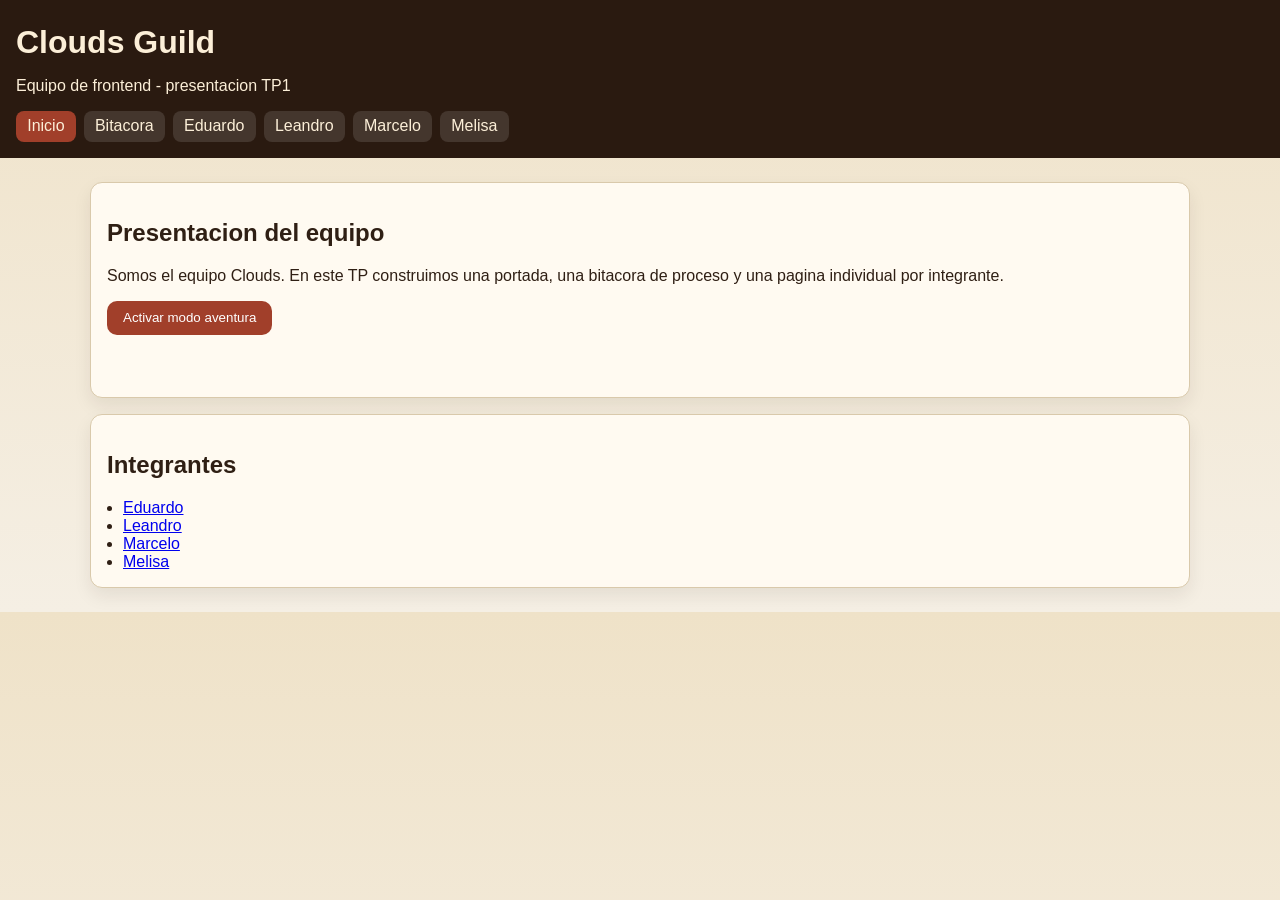
<file: Proyecto/index.html>
<!DOCTYPE html>
<html lang="es">
<head>
    <meta charset="UTF-8">
    <meta name="viewport" content="width=device-width, initial-scale=1.0">
    <title>Clouds Guild - TP1</title>
    <link rel="stylesheet" href="css/style.css">
</head>
<body>
    <header class="site-header">
        <h1>Clouds Guild</h1>
        <p>Equipo de frontend - presentacion TP1</p>
        <nav class="site-nav" aria-label="Navegacion principal">
            <a href="index.html" aria-current="page">Inicio</a>
            <a href="bitacora.html">Bitacora</a>
            <a href="eduardo.html">Eduardo</a>
            <a href="leandro.html">Leandro</a>
            <a href="marcelo.html">Marcelo</a>
            <a href="melisa.html">Melisa</a>
        </nav>
    </header>

    <main class="container">
        <section class="card">
            <h2>Presentacion del equipo</h2>
            <p>
                Somos el equipo Clouds. En este TP construimos una portada, una bitacora de proceso
                y una pagina individual por integrante.
            </p>
            <button id="portadaBtn" class="btn" type="button">Activar modo aventura</button>
            <p id="portadaMensaje" class="hint" aria-live="polite"></p>
        </section>

        <section class="card">
            <h2>Integrantes</h2>
            <ul class="member-list">
                <li><a href="eduardo.html">Eduardo</a></li>
                <li><a href="leandro.html">Leandro</a></li>
                <li><a href="marcelo.html">Marcelo</a></li>
                <li><a href="melisa.html">Melisa</a></li>
            </ul>
        </section>
    </main>

    <script src="js/main.js"></script>
</body>
</html>
</file>
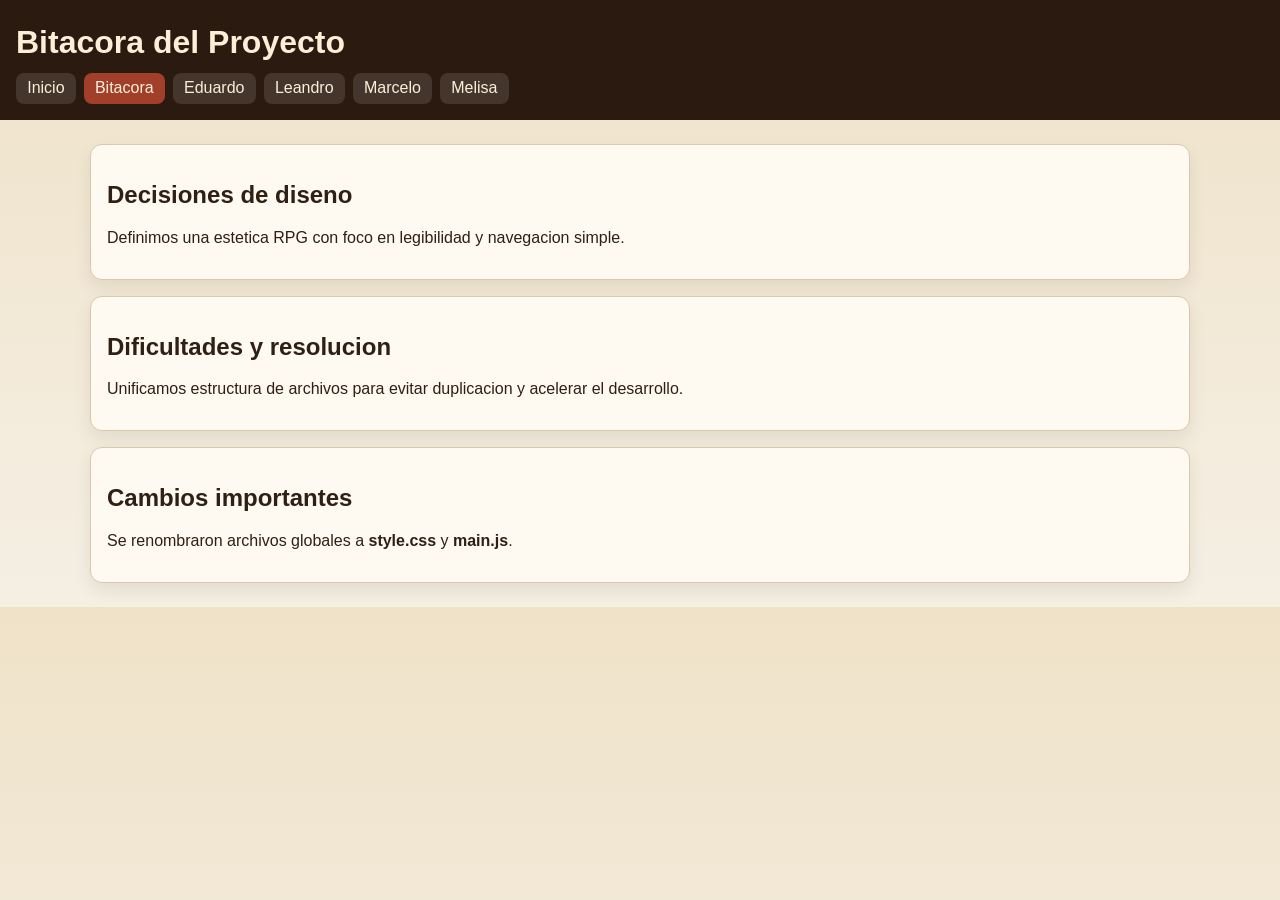
<file: Proyecto/bitacora.html>
<!DOCTYPE html>
<html lang="es">
<head>
	<meta charset="UTF-8">
	<meta name="viewport" content="width=device-width, initial-scale=1.0">
	<title>Bitacora - Clouds Guild</title>
	<link rel="stylesheet" href="css/style.css">
</head>
<body>
	<header class="site-header">
		<h1>Bitacora del Proyecto</h1>
		<nav class="site-nav" aria-label="Navegacion principal">
			<a href="index.html">Inicio</a>
			<a href="bitacora.html" aria-current="page">Bitacora</a>
			<a href="eduardo.html">Eduardo</a>
			<a href="leandro.html">Leandro</a>
			<a href="marcelo.html">Marcelo</a>
			<a href="melisa.html">Melisa</a>
		</nav>
	</header>

	<main class="container">
		<section class="card">
			<h2>Decisiones de diseno</h2>
			<p>Definimos una estetica RPG con foco en legibilidad y navegacion simple.</p>
		</section>

		<section class="card">
			<h2>Dificultades y resolucion</h2>
			<p>Unificamos estructura de archivos para evitar duplicacion y acelerar el desarrollo.</p>
		</section>

		<section class="card">
			<h2>Cambios importantes</h2>
			<p>Se renombraron archivos globales a <strong>style.css</strong> y <strong>main.js</strong>.</p>
		</section>
	</main>

	<script src="js/main.js"></script>
</body>
</html>
</file>
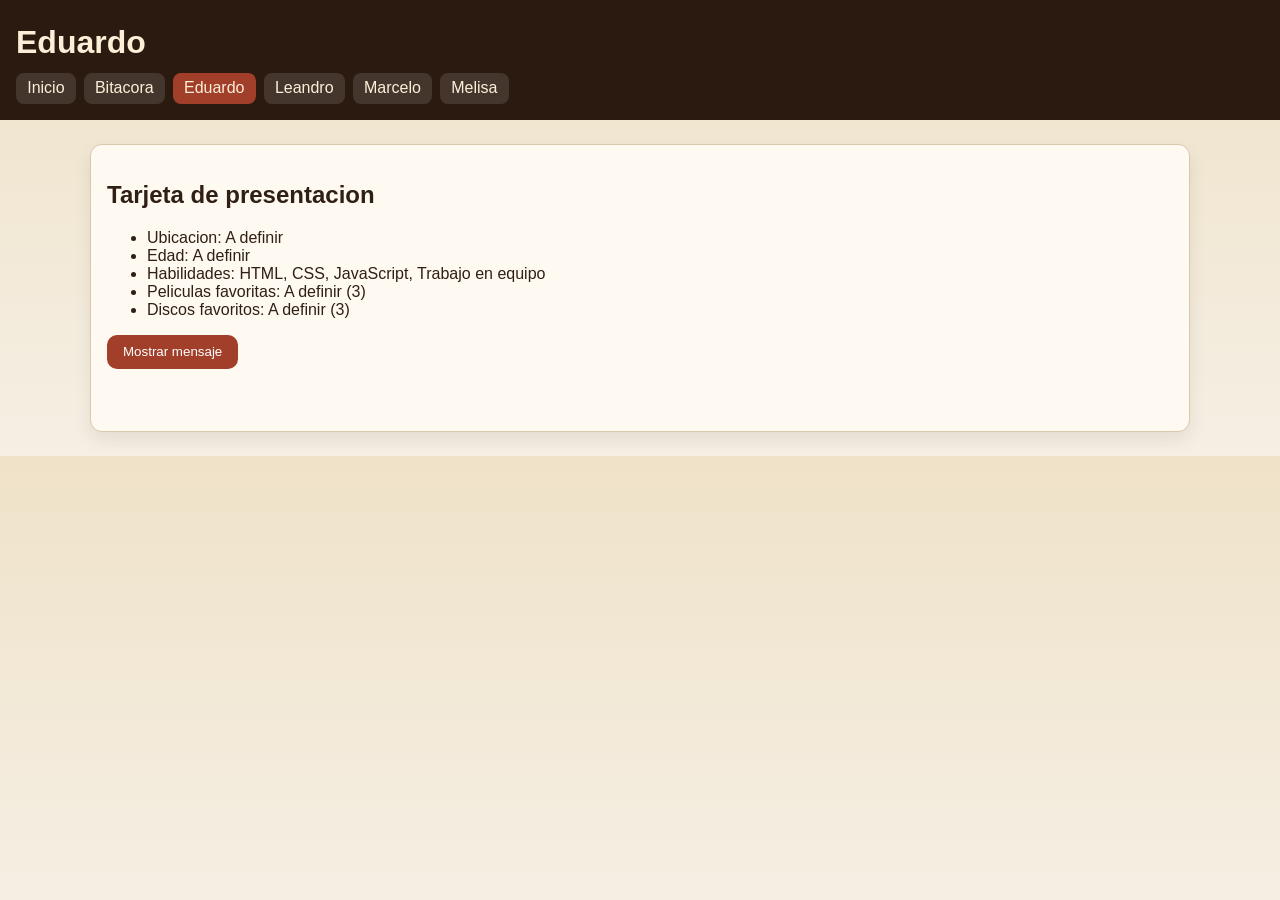
<file: Proyecto/eduardo.html>
<!DOCTYPE html>
<html lang="es">
<head>
    <meta charset="UTF-8">
    <meta name="viewport" content="width=device-width, initial-scale=1.0">
    <title>Eduardo - Clouds Guild</title>
    <link rel="stylesheet" href="css/style.css">
</head>
<body>
    <header class="site-header">
        <h1>Eduardo</h1>
        <nav class="site-nav" aria-label="Navegacion principal">
            <a href="index.html">Inicio</a>
            <a href="bitacora.html">Bitacora</a>
            <a href="eduardo.html" aria-current="page">Eduardo</a>
            <a href="leandro.html">Leandro</a>
            <a href="marcelo.html">Marcelo</a>
            <a href="melisa.html">Melisa</a>
        </nav>
    </header>

    <main class="container">
        <section class="card">
            <h2>Tarjeta de presentacion</h2>
            <ul>
                <li>Ubicacion: A definir</li>
                <li>Edad: A definir</li>
                <li>Habilidades: HTML, CSS, JavaScript, Trabajo en equipo</li>
                <li>Peliculas favoritas: A definir (3)</li>
                <li>Discos favoritos: A definir (3)</li>
            </ul>
            <button class="btn profile-btn" type="button" data-name="Eduardo">Mostrar mensaje</button>
            <p class="hint profile-hint" aria-live="polite"></p>
        </section>
    </main>

    <script src="js/main.js"></script>
</body>
</html>
</file>
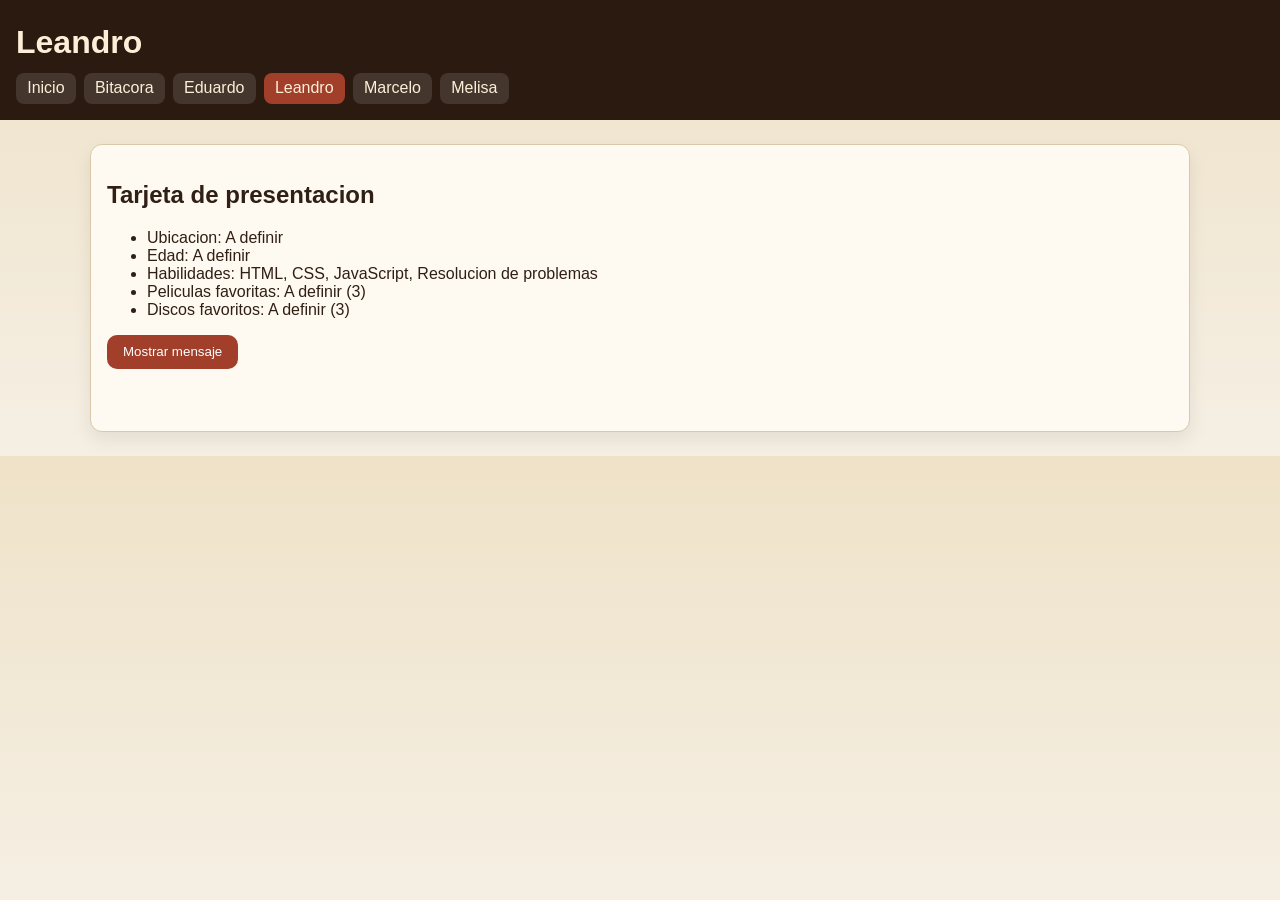
<file: Proyecto/leandro.html>
<!DOCTYPE html>
<html lang="es">
<head>
    <meta charset="UTF-8">
    <meta name="viewport" content="width=device-width, initial-scale=1.0">
    <title>Leandro - Clouds Guild</title>
    <link rel="stylesheet" href="css/style.css">
</head>
<body>
    <header class="site-header">
        <h1>Leandro</h1>
        <nav class="site-nav" aria-label="Navegacion principal">
            <a href="index.html">Inicio</a>
            <a href="bitacora.html">Bitacora</a>
            <a href="eduardo.html">Eduardo</a>
            <a href="leandro.html" aria-current="page">Leandro</a>
            <a href="marcelo.html">Marcelo</a>
            <a href="melisa.html">Melisa</a>
        </nav>
    </header>

    <main class="container">
        <section class="card">
            <h2>Tarjeta de presentacion</h2>
            <ul>
                <li>Ubicacion: A definir</li>
                <li>Edad: A definir</li>
                <li>Habilidades: HTML, CSS, JavaScript, Resolucion de problemas</li>
                <li>Peliculas favoritas: A definir (3)</li>
                <li>Discos favoritos: A definir (3)</li>
            </ul>
            <button class="btn profile-btn" type="button" data-name="Leandro">Mostrar mensaje</button>
            <p class="hint profile-hint" aria-live="polite"></p>
        </section>
    </main>

    <script src="js/main.js"></script>
</body>
</html>
</file>
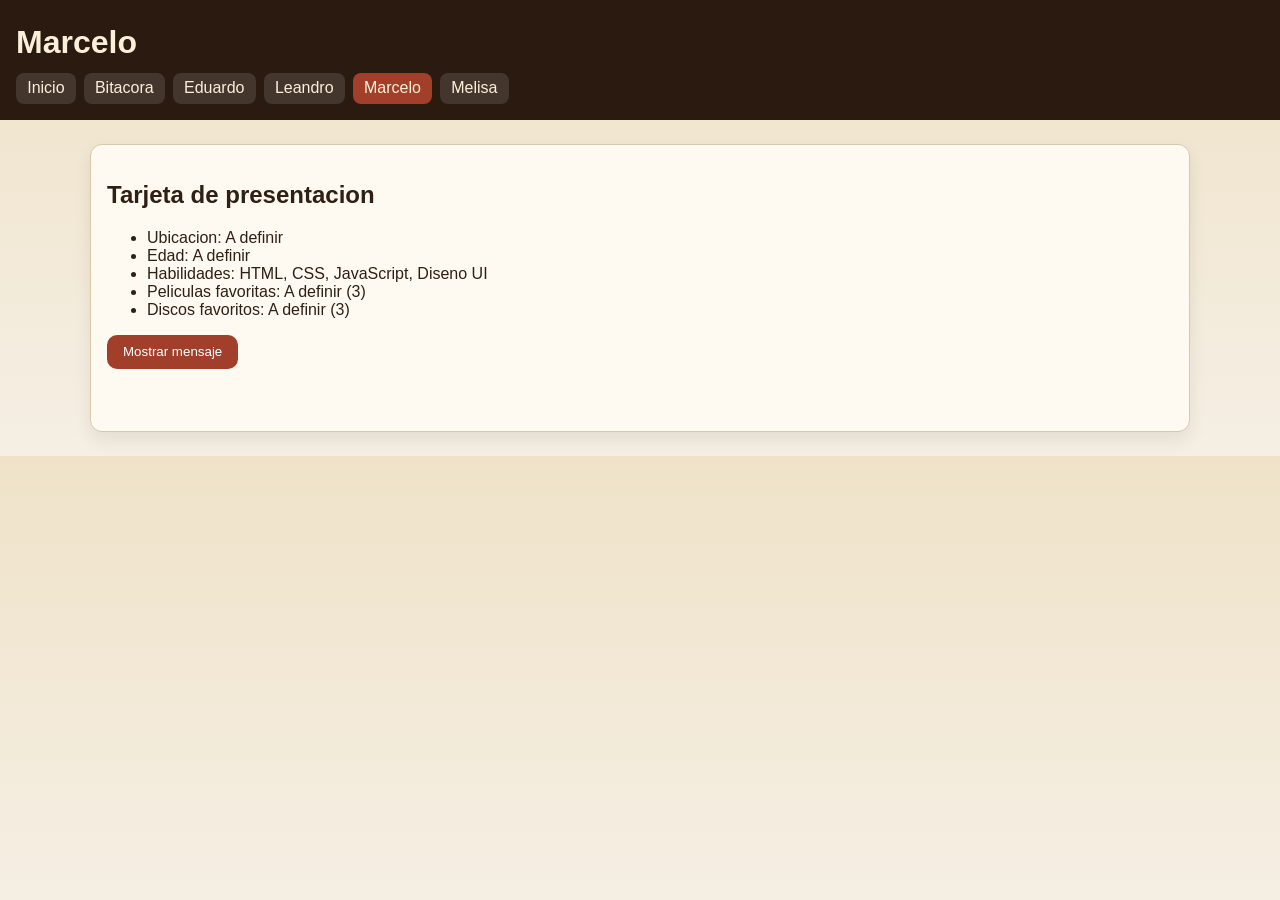
<file: Proyecto/marcelo.html>
<!DOCTYPE html>
<html lang="es">
<head>
    <meta charset="UTF-8">
    <meta name="viewport" content="width=device-width, initial-scale=1.0">
    <title>Marcelo - Clouds Guild</title>
    <link rel="stylesheet" href="css/style.css">
</head>
<body>
    <header class="site-header">
        <h1>Marcelo</h1>
        <nav class="site-nav" aria-label="Navegacion principal">
            <a href="index.html">Inicio</a>
            <a href="bitacora.html">Bitacora</a>
            <a href="eduardo.html">Eduardo</a>
            <a href="leandro.html">Leandro</a>
            <a href="marcelo.html" aria-current="page">Marcelo</a>
            <a href="melisa.html">Melisa</a>
        </nav>
    </header>

    <main class="container">
        <section class="card">
            <h2>Tarjeta de presentacion</h2>
            <ul>
                <li>Ubicacion: A definir</li>
                <li>Edad: A definir</li>
                <li>Habilidades: HTML, CSS, JavaScript, Diseno UI</li>
                <li>Peliculas favoritas: A definir (3)</li>
                <li>Discos favoritos: A definir (3)</li>
            </ul>
            <button class="btn profile-btn" type="button" data-name="Marcelo">Mostrar mensaje</button>
            <p class="hint profile-hint" aria-live="polite"></p>
        </section>
    </main>

    <script src="js/main.js"></script>
</body>
</html>
</file>
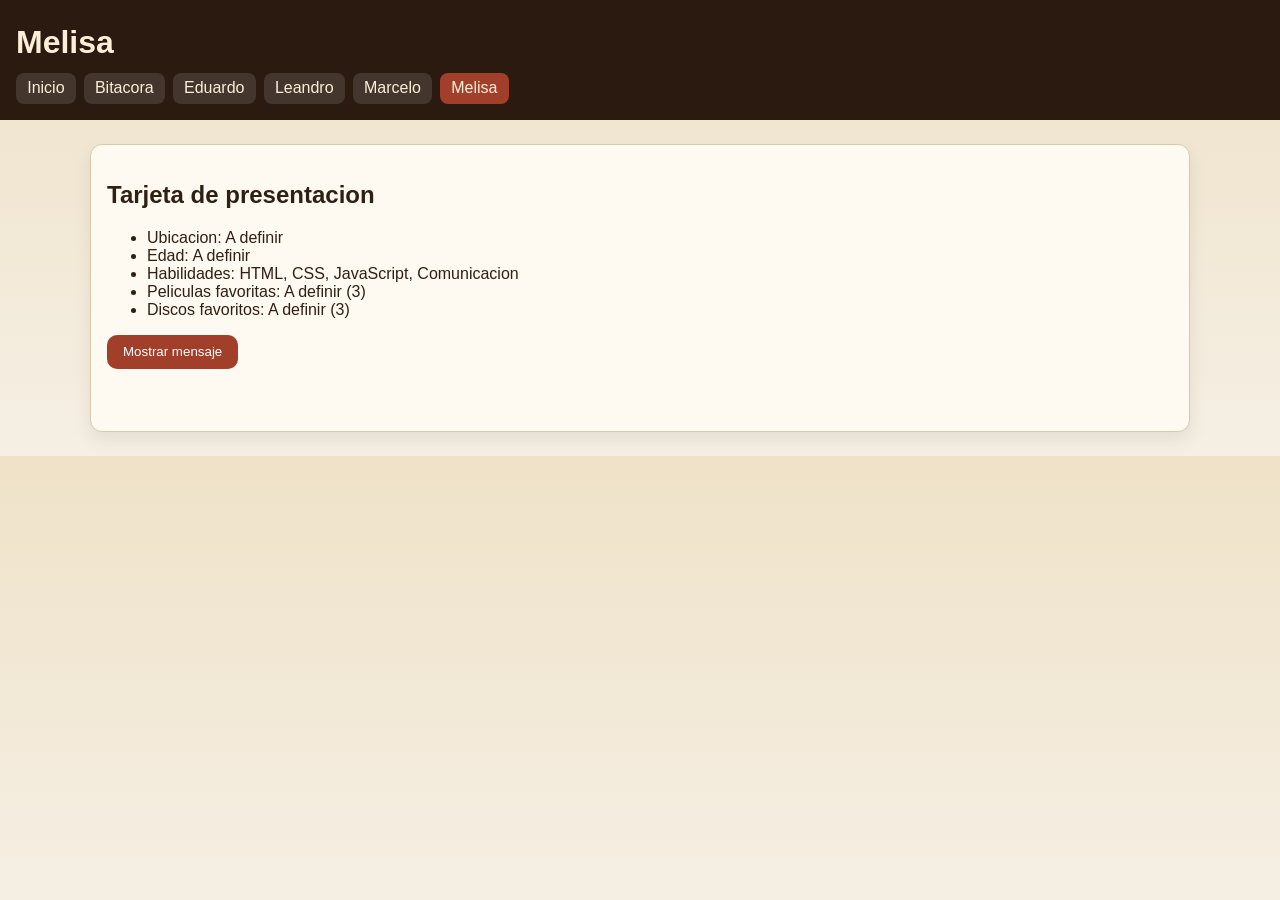
<file: Proyecto/melisa.html>
<!DOCTYPE html>
<html lang="es">
<head>
    <meta charset="UTF-8">
    <meta name="viewport" content="width=device-width, initial-scale=1.0">
    <title>Melisa - Clouds Guild</title>
    <link rel="stylesheet" href="css/style.css">
</head>
<body>
    <header class="site-header">
        <h1>Melisa</h1>
        <nav class="site-nav" aria-label="Navegacion principal">
            <a href="index.html">Inicio</a>
            <a href="bitacora.html">Bitacora</a>
            <a href="eduardo.html">Eduardo</a>
            <a href="leandro.html">Leandro</a>
            <a href="marcelo.html">Marcelo</a>
            <a href="melisa.html" aria-current="page">Melisa</a>
        </nav>
    </header>

    <main class="container">
        <section class="card">
            <h2>Tarjeta de presentacion</h2>
            <ul>
                <li>Ubicacion: A definir</li>
                <li>Edad: A definir</li>
                <li>Habilidades: HTML, CSS, JavaScript, Comunicacion</li>
                <li>Peliculas favoritas: A definir (3)</li>
                <li>Discos favoritos: A definir (3)</li>
            </ul>
            <button class="btn profile-btn" type="button" data-name="Melisa">Mostrar mensaje</button>
            <p class="hint profile-hint" aria-live="polite"></p>
        </section>
    </main>

    <script src="js/main.js"></script>
</body>
</html>
</file>
<file: Proyecto/css/style.css>
:root {
	--bg: #f5efe4;
	--surface: #fffaf1;
	--ink: #2f1f14;
	--accent: #a13f2a;
	--accent-2: #d07a2d;
}

* {
	box-sizing: border-box;
}

body {
	margin: 0;
	font-family: "Trebuchet MS", "Segoe UI", sans-serif;
	background: linear-gradient(180deg, #efe2c8 0%, var(--bg) 100%);
	color: var(--ink);
}

.site-header {
	padding: 1.5rem 1rem 1rem;
	background-color: #2a1a10;
	color: #fcefd8;
}

.site-header h1 {
	margin: 0;
}

.site-nav {
	display: flex;
	flex-wrap: wrap;
	gap: 0.5rem;
	margin-top: 0.75rem;
}

.site-nav a {
	text-decoration: none;
	color: #fcefd8;
	background: rgba(255, 255, 255, 0.12);
	padding: 0.4rem 0.7rem;
	border-radius: 8px;
}

.site-nav a[aria-current="page"] {
	background: var(--accent);
}

.container {
	width: min(1100px, 92%);
	margin: 1.5rem auto;
	display: grid;
	gap: 1rem;
}

.card {
	background: var(--surface);
	border: 1px solid #d9c9ab;
	border-radius: 12px;
	padding: 1rem;
	box-shadow: 0 8px 18px rgba(40, 24, 15, 0.08);
}

.member-list {
	margin: 0;
	padding-left: 1rem;
}

.btn {
	border: 0;
	background: var(--accent);
	color: #fff;
	padding: 0.6rem 1rem;
	border-radius: 10px;
	cursor: pointer;
}

.btn:hover {
	background: var(--accent-2);
}

.hint {
	min-height: 1.2rem;
	margin-top: 0.7rem;
	font-weight: 600;
}

@media (max-width: 1200px) {
	.container {
		width: 94%;
	}
}

@media (max-width: 900px) {
	.site-header {
		text-align: center;
	}

	.site-nav {
		justify-content: center;
	}
}

@media (max-width: 400px) {
	.site-nav a {
		width: 100%;
		text-align: center;
	}
}
</file>
